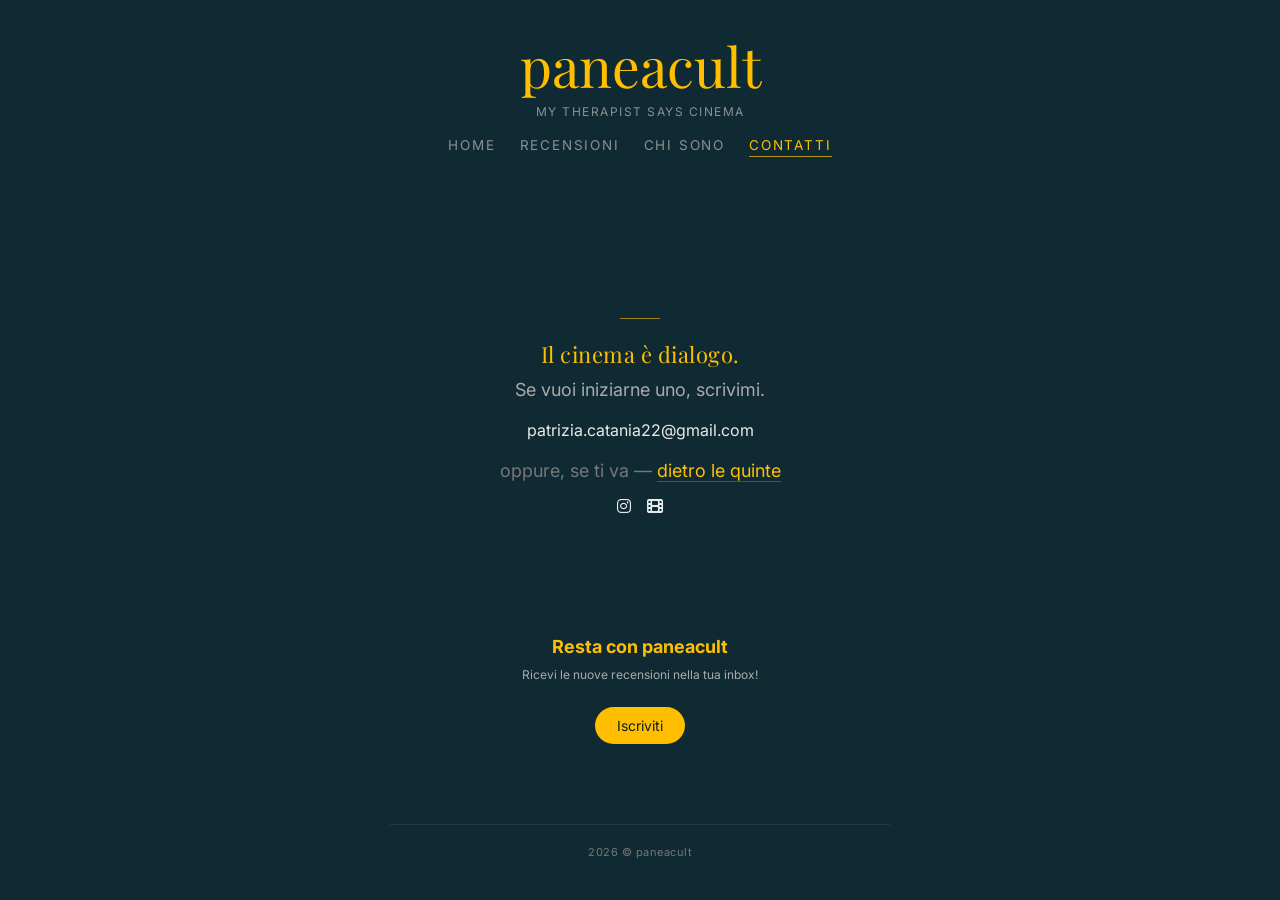
<file: contatti.html>
<!DOCTYPE html>
<html lang="it">
<head>
<meta charset="UTF-8">
<meta name="viewport" content="width=device-width, initial-scale=1.0">

<title>paneacult</title>

<link rel="stylesheet" href="style.css">

<link rel="stylesheet" href="https://cdnjs.cloudflare.com/ajax/libs/font-awesome/6.5.0/css/all.min.css">
<link href="https://fonts.googleapis.com/css2?family=Playfair+Display:wght@400;600&family=Inter:wght@300;400&display=swap" rel="stylesheet">
<!-- Open Graph -->
<meta property="og:title" content="paneacult – Recensioni di cinema">
<meta property="og:description" content="Recensioni cinematografiche: i miei contatti">
<meta property="og:image" content="https://paneacat.github.io/paneacult.github.io/contatti.html/logo.png">
<meta property="og:url" content="https://paneacat.github.io/paneacult.github.io/contatti.html">
<meta property="og:type" content="website">

  <link rel="manifest" href="manifest.json">
<meta name="theme-color" content="#0b1f26">
<meta name="apple-mobile-web-app-capable" content="yes">
<meta name="apple-mobile-web-app-status-bar-style" content="black-translucent">
<!-- Twitter (usato anche da alcune app) -->
<meta name="twitter:card" content="summary_large_image">
</head>

<body class="home">
  <!-- HEADER -->
  <header class="site-header">
  <a href="index.html" class="logo">paneacult</a>
      <p class="logo-subtitle">my therapist says cinema</p>

  <nav class="menu">
    <a href="index.html">Home</a>
    <a href="archivio.html">Recensioni</a>
    <a href="featured.html">Chi sono</a>
    <a href="contatti.html"class="active">Contatti</a>
  </nav>
</header>
  <!-- CONTENUTO -->
<section class="contact-container">

  <p class="contact-intro">
    Il cinema è dialogo.
  </p>

  <p class="contact-sub">
    Se vuoi iniziarne uno, scrivimi.
  </p>

  <a href="mailto:patrizia.catania22@gmail.com" class="contact-mail">
    patrizia.catania22@gmail.com
  </a>
<p class="contact-extra">
oppure, se ti va —
<a href="https://substack.com/@paneacult?utm_source=share&utm_medium=android&r=7pkj8b" target="_blank" rel="noopener noreferrer">
  dietro le quinte
</a>
</p>

<div class="social">
  <a href="https://www.instagram.com/paneacult_?igsh=anRrb3FoaDBwOTNx" target="_blank" rel="noopener noreferrer">
    <i class="fab fa-instagram"></i>
  </a>

  <a href="https://tvtime.com/r/3h00b" target="_blank" rel="noopener noreferrer">
    <i class="fas fa-film"></i>
  </a>
</div>
</section>
<!-- NEWSLETTER -->
<div class="container">
  <section class="newsletter">
    <div class="newsletter-inner">
      <h2>Resta con paneacult</h2>
      <p>Ricevi le nuove recensioni nella tua inbox!</p>
      <a href="#" class="newsletter-btn">Iscriviti</a>
    </div>
  </section>
</div>
  
  <!-- FOOTER -->
  <footer>
    2026 © paneacult
  </footer>

  <script src="script.js"></script>

</body>
</html>
</file>
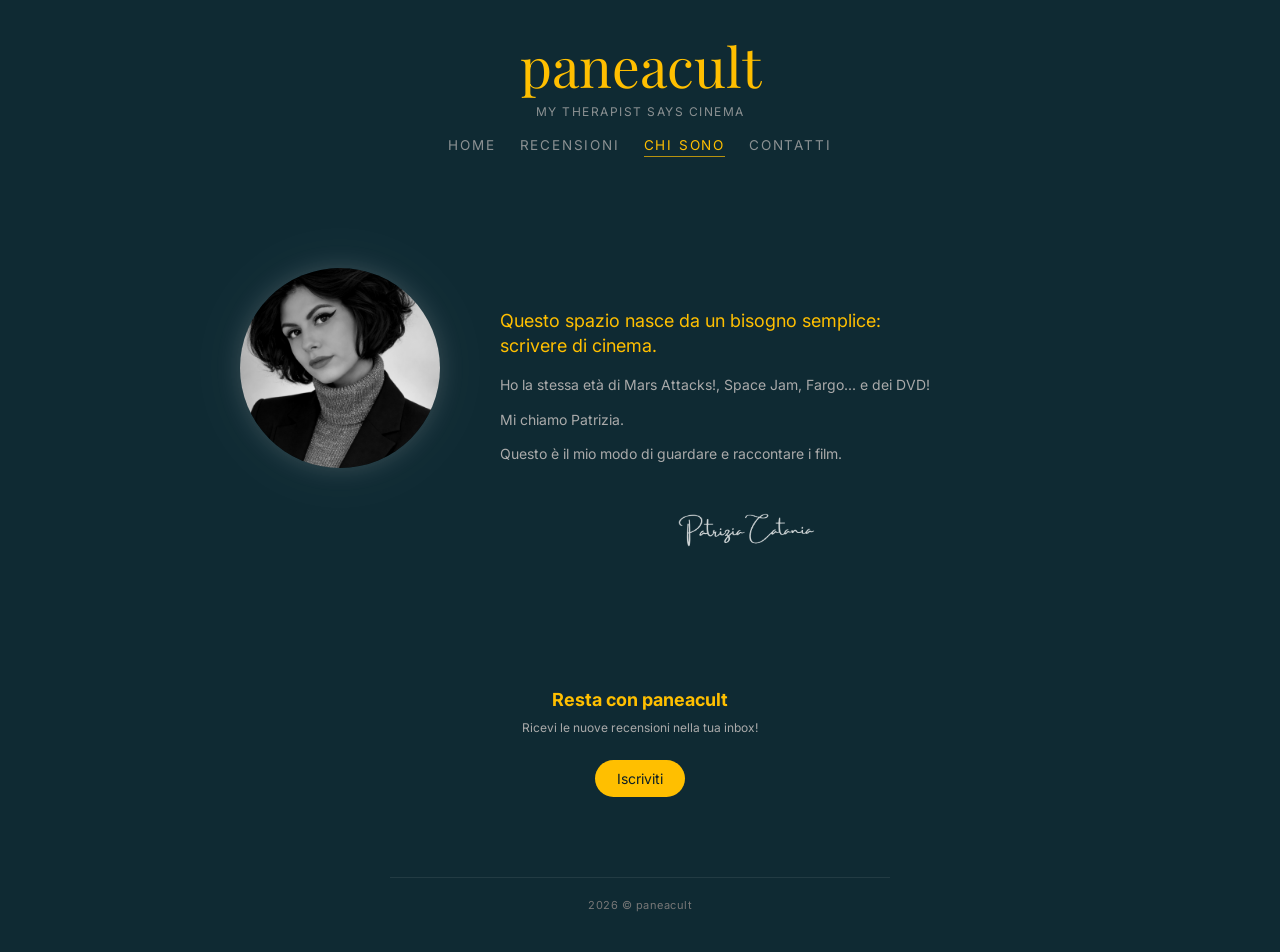
<file: featured.html>
<!DOCTYPE html>
<html lang="it">
<head>
<meta charset="UTF-8">
<meta name="viewport" content="width=device-width, initial-scale=1.0">

<title>paneacult</title>

<link rel="stylesheet" href="style.css">

<link rel="stylesheet" href="https://cdnjs.cloudflare.com/ajax/libs/font-awesome/6.5.0/css/all.min.css">
<link href="https://fonts.googleapis.com/css2?family=Playfair+Display:wght@400;600&family=Inter:wght@300;400&display=swap" rel="stylesheet">
<!-- Open Graph -->
<meta property="og:title" content="paneacult – Recensioni di cinema">
<meta property="og:description" content="Recensioni cinematografiche tra estetica, emozioni e attualità.">
<meta property="og:image" content="https://paneacat.github.io/paneacult.github.io/featured.html/logo.jpg">
<meta property="og:url" content="https://paneacat.github.io/paneacult.github.io/featured.html">
<meta property="og:type" content="website">

  <link rel="manifest" href="manifest.json">
<meta name="theme-color" content="#0b1f26">
<meta name="apple-mobile-web-app-capable" content="yes">
<meta name="apple-mobile-web-app-status-bar-style" content="black-translucent">
<!-- Twitter (usato anche da alcune app) -->
<meta name="twitter:card" content="summary_large_image">
</head>

<body class="home">
<header class="site-header">
  <a href="index.html" class="logo">paneacult</a>
    <p class="logo-subtitle">my therapist says cinema</p>

  <nav class="menu">
    <a href="index.html">Home</a>
    <a href="archivio.html"">Recensioni</a>
    <a href="featured.html"class="active">Chi sono</a>
    <a href="contatti.html">Contatti</a>
  </nav>
</header>

<div class="about-grid">

  <div class="about-hero">
    <img src="img/about.jpg" alt="Patrizia">
  </div>

  <div class="about-container">
    <p class="intro">
  Questo spazio nasce da un bisogno semplice:
  <span class="break-desktop">scrivere di cinema.</span>
    </p>
    
    <p>Ho la stessa età di Mars Attacks!, Space Jam, Fargo... e dei DVD!</p>
    <p>Mi chiamo Patrizia.</p>
    <p>Questo è il mio modo di guardare e raccontare i film.</p>

    <img src="img/firma.png" class="firma-img">
  </div>
</div>
  </div>
</section>
<!-- NEWSLETTER -->
<div class="container">
  <section class="newsletter">
    <div class="newsletter-inner">
      <h2>Resta con paneacult</h2>
      <p>Ricevi le nuove recensioni nella tua inbox!</p>
      <a href="#" class="newsletter-btn">Iscriviti</a>
    </div>
  </section>
</div>


<footer>
  2026 © paneacult
</footer>

<script src="script.js"></script>

</body>
</html>
</file>
<file: style.css>
html {
overflow-y: scroll;
-webkit-font-smoothing: antialiased;
-moz-osx-font-smoothing: grayscale;
}

/* ===== RESET ===== */

*,
*::before,
*::after {
  box-sizing: border-box;
  margin: 0;
  padding: 0;
}

/* Evita comportamenti strani delle immagini */
img {
  max-width: 100%;
  display: block;
}

/* Rimuove stile liste */
ul, ol {
  list-style: none;
}

/* Rimuove stile bottoni */
button {
  background: none;
  border: none;
  font: inherit;
  cursor: pointer;
}

/* ===== VAR ===== */
:root {
--bg: #0b1f26;
--gold: #ffbf00;
--text: #eaeaea;
--muted: #aaa;
--space-xs: 6px;
  --space-sm: 10px;
  --space-md: 16px;
  --space-lg: 28px;
  --space-xl: 48px;
  --space-xxl: 72px;
}  

.home-intro {
  padding: 20px;
  margin-top: 10px; /* 👈 prima era più lontano */
}

.home-intro h2 {
  font-family: 'Playfair Display', serif;
  font-size: 22px;
  color: var(--text);
}

.home-intro p {
  font-size: 12px;
  letter-spacing: 2px;
  color: var(--gold);
  margin-top: 6px;
}
.home-cinema {
  margin: 0 auto;
  max-width: 1200px; /* prima 1100 */
  margin-top: 40px;
  margin-left: auto;
  margin-right: auto;
  }

.hero {
  text-align: center;
  margin: var(--space-xl) auto var(--space-xl);
  padding: 0 20px;
}

.hero h1 {
  text-align: center;
  color: white;
  margin-bottom: var(--space-md);
  margin-bottom: 22px;
  font-size: 22px;
  line-height: 1.25;
  max-width: 380px; /* 🔥 aumenta */
  margin: 0 auto;
}

.hero p {
  font-size: 16px;
  opacity: 0.8;
}

.hero .container {
  display: flex;
  flex-direction: column;
  align-items: center;
}

/* sottotesto */
.hero-sub {
  color: #9aa3a8;
  line-height: 1.6;
  text-align: center;
  margin-top: var(--space-sm);
  margin-bottom: 8px;
  font-size: 13px;
  margin-top: 18px;
  max-width: 340px;
  margin-left: auto;
  margin-right: auto;
}

/* bottone */
.hero-cta {
  display: flex;
  justify-content: center;
  margin-top: var(--space-md);
  margin-top: 0;
}

.hero p {
  text-align: center;
}

.hero-cta a {
  display: inline-flex;
  align-items: center;
  justify-content: center;

  padding: 6px 20px 10px 20px; /* 👈 top più leggero */
  line-height: 1;
  border-radius: 999px;

  font-size: 13px;
  font-weight: 500;

  background: var(--gold);
  color: #0b1f26;

  transition: all 0.2s ease;
}

.hero-cta:hover {
  transform: translateY(-2px);
  background: #ffd54a;
}

.hero-cta a:hover {
  transform: translateY(-2px);
  background: #ffd54a;
}

.section-label {
  margin-top: 60px;

  padding-left: 20px;

  font-size: 15px;
  letter-spacing: 2px;
  text-transform: uppercase;
  margin-bottom: 13px;
  color: var(--gold);
  opacity: 0.7;
}

.section-label::after {
  content: "";
  display: block;
  width: 30px;
  height: 1px;
  background: var(--gold);
  opacity: 0.5margin-top: var(--space-xl);
  margin-bottom: var(--space-md);
}


/* ===== SLIDER ===== */

.slider-wrapper {
  position: relative;
  overflow: visible;
}

.slider {
  display: flex;
  gap: 22px;
  overflow-x: auto;
  scroll-snap-type: x mandatory;
  scroll-behavior: smooth;
  scroll-padding: 0 40px;
  padding-top: 20px;
  padding: var(--space-sm) 40px var(--space-lg);
  padding-bottom: 30px;
  -webkit-overflow-scrolling: touch;
}

.slider::-webkit-scrollbar {
  display: none;
}

.slide-item {
  flex: 0 0 auto;
  scroll-snap-align: center;
}

/* CARD */
.slide-card {
  display: block;
  border-radius: 14px;
  overflow: hidden;
  box-shadow: 0 10px 25px rgba(0,0,0,0.2);
  aspect-ratio: 16 / 9;
}

.slide-card img {
  width: 100%;
  height: 100%;
  object-fit: cover;
  display: block;
  transition: transform 0.5s ease;
}

.slide-card:hover img {
  transform: scale(1.08);
}

/* TESTO */
.slide-info {
  margin-top: var(--space-sm);
  transition: transform 0.3s ease;
}

.slide-info h3 {
  font-size: 15px;
  font-weight: 500;
  color: #fff;
  line-height: 1.3;
  margin-bottom: 2px;
}

.slide-info p {
  font-size: 12px;
  color: var(--gold);
  margin-top: 2px;
}

/* SPAZIO FINALE */
.slider::after {
  content: "";
  flex: 0 0 40px;
}

/* ===== CINEMA MODE ===== */

/* stato base */
.slide-item {
  opacity: 0.4;
  transform: scale(0.9);
  transition: all 0.4s ease;
}

/* card attiva (hover desktop) */
.slide-item:hover {
  opacity: 1;
  z-index: 2;
}
.slide-item:hover .slide-info {
  transform: translateY(6px);
}
/* le altre quando hover su slider */
.slider:hover .slide-item:not(:hover) {
  opacity: 0.3;
  transform: scale(0.92);
}


/* ===== HOVER SOLO DESKTOP ===== */
@media (hover: hover) and (pointer: fine) {

  .slider:hover .slide-card {
    opacity: 0.4;
    transform: scale(0.9);
  }

  .slide-card:hover {
    opacity: 1;
    transform: scale(1.05);
    z-index: 2;
  }

}

/* ===== BASE ===== */
body {
font-family: 'Inter', sans-serif;
padding-top: 13px;
background: #0f2a33;
}

/* ===== LINK ===== */
a {
text-decoration: none;
color: var(--text);
}

a:hover {
color: var(--gold);
}

/* ===== HEADER ===== */

.site-header {
position: relative;
z-index: 10;
padding-bottom: 15px;
}

.menu {
flex-wrap: wrap;
}

.logo {
font-family: 'Playfair Display', serif;
font-size: 55px;
color: var(--gold);
display: block;
text-align: center;
margin: 0 auto 18px;
  margin-bottom: 14px;
}

.menu {
display: flex;
justify-content: center;
gap: 24px;
margin-bottom: 20px;
}

.menu a {
font-size: 12px;
letter-spacing: 1.5px;
color: var(--muted);
text-transform: uppercase;
position: relative;
opacity: 0.8;
}

.menu a.active {
color: var(--gold);
opacity: 1;
}

.subtitle {
  font-weight: 300;
  max-width: 520px;
  margin: 8px 0 16px;
  letter-spacing: 0.2px;
  font-size: 16px;
  line-height: 1.4;
  color: #9aa3a8;
  margin-top: 8px;
}

.series {
  font-size: 0.85rem;
  letter-spacing: 2px;
  text-transform: uppercase;
  color: var(--gold);
  opacity: 0.8;
  margin-bottom: 18px;
}

.empty-state {
  display: none;
  text-align: center;
  margin: 120px auto 80px;
  padding: 0 20px;
  font-family: 'Playfair Display', serif;
  font-size: 18px;
  line-height: 1.6;
  color: #ddd;
  letter-spacing: 0.3px;
  opacity: 0;
  filter: blur(6px);
  transform: translateY(10px);
  transition: 
    opacity 0.6s ease,
    filter 0.6s ease,
    transform 0.6s ease;
}

/* quando appare */
.empty-state.show {
  opacity: 1;
  filter: blur(0);
  transform: translateY(0);
}

/* stellina */
.empty-state .star {
  color: var(--gold);
  margin-left: 8px;
  text-shadow:
    0 0 6px rgba(255,191,0,0.4),
    0 0 14px rgba(255,191,0,0.25);
}

.menu a.active::after {
content: "";
position: absolute;
height: 1px;
width: 100%;
background: var(--gold);
bottom: -4px;
left: 0;
opacity: 0.7;
}

.menu a:hover {
color: var(--gold);
}

.menu a:hover::after {
content: "";
position: absolute;
height: 1px;
width: 100%;
background: var(--gold);
bottom: -4px;
left: 0;
opacity: 0.7;
}

.menu a::after {
content: "";
position: absolute;
height: 1px;
width: 0;
background: var(--gold);
bottom: -4px;
left: 0;
transition: 0.3s;
}

.social {
display: flex;
justify-content: center;
gap: 16px;
margin: 15px 0;
}

.social a:hover {
color: var(--gold);
transform: translateY(-2px);
}

.section {
  margin-bottom: 40px;
  margin-top: 80px;
}

.genre-bar {
  border: none;
  padding: 0;
  margin: 16px 0 28px;
  font-size: 13px;
  text-transform: uppercase;
  letter-spacing: 1px;
  color: #888;
  opacity: 0.7;
}

.genre-bar::before {
  content: "Genere — ";
  color: #555;
}

.hero::before 
{content: "";
position: absolute;
width: 320px;
height: 320px;
border-radius: 50%;
pointer-events: none;
background: radial-gradient(
circle,
rgba(255,191,0,0.12) 0%,
transparent 70%
);
top: 50%;
left: 50%;
transform: translate(-50%, -50%);
z-index: 0;
}
.
/* ===== GRID ===== */
.grid {
display: grid;
gap: 40px;
margin-top: 20px;
}

/* ===== FILTRI ===== */

.filtri {
  display: flex;
  flex-direction: column;
  align-items: center;
  gap: 14px;
  margin: 30px auto;
}

/* righe */
.filtri-row {
  display: flex;
  justify-content: center;
  gap: 12px;
  flex-wrap: wrap;
  width: 100%;
  max-width: 900px; /* 🔥 fondamentale */
}

/* bottoni */
.filtro {
  padding: 8px 16px;
  font-size: 12px;
  border-radius: 999px;
  background: transparent;
  color: #aaa;
  border: 1px solid rgba(255,255,255,0.25);
  transition: all 0.2s ease;
}

.filtro.attivo {
  background: var(--gold);
  color: #0b1f26;
  border-color: var(--gold);
}

.filtro:not(.attivo):hover {
  border-color: var(--gold);
  color: var(--gold);
  background: rgba(255,191,0,0.1);
}
/* ===== CARD ===== */
.card {
  position: relative;
  margin: 0;
  border-radius: 0; /* 🔥 via curve */
  background: transparent;
  box-shadow: none;
}

.card img {
  width: 100%;
  object-fit: cover;
}
.card::after {
  display: none;
  content: "";
  position: absolute;
  inset: 0;
  background: linear-gradient(
    to top,
    rgba(0,0,0,0.7),
    rgba(0,0,0,0.1)
  );
  z-index: 1; /* 🔥 fondamentale */
}

/* quando sparisce */
.card.hide {
  opacity: 0;
  transform: translateY(10px);
  pointer-events: none;
  display: none;
}

/* quando appare */
.card.show {
  opacity: 1;
  transform: translateY(0);
}

/* hover */

.card:hover img {
transform: scale(1.03);
}

.card:hover .card-info h3 {
opacity: 0.85;
transform: translateY(-2px);
transition: 0.2s ease;
}

.card:hover p {
color: #ccc;
}

/* ===== CARD TEXT ===== */
.card-info {
  position: static; 
  bottom: 12px;   /* 🔥 invece di margin-bottom */
  left: 12px;
  z-index: 2;
  color: white;
  margin-top: 6px;
  text-align: left;
  padding-top: 0;
}

/* TITOLO */
.card-info h3 {
  margin: 0; /* 🔥 reset totale */
  margin-bottom: 2px; /* attaccato al regista */
  line-height: 1.2;
}

/* REGISTA */
.card-info p {
  margin: 0;
  margin-top: 0; /* 🔥 niente stacco */
  line-height: 1.2;
  color: var(--gold);
}

/* ===== LAYOUT ===== */
.container {
max-width: 1100px;
margin: 0 auto;
padding: 0 20px;
margin-bottom: 6px;
overflow: visible;
}


.archivio-grid {
  display: grid;
  grid-template-columns: repeat(3, 1fr); /* 🔥 TRE IN FILA */
  gap: 24px;
}

.archivio-grid .card img {
  aspect-ratio: 1 / 1; /* 🔥 quadrato */
  border-radius: 10px;
}

.archivio-grid h3 {
font-weight: 500;
color: var(--gold);
margin-top: 10px;
}

.archivio-grid p {
font-size: 14px;
color: #aaa;
}


.archivio-grid .card {
  position: relative;
  display: block;
}

/* TOGLI OVERLAY CINEMATICO */
.archivio-grid .card::after {
  display: none;
}

/* TESTO TORNA SOTTO */
.archivio-grid .card-info {
  position: static;
  margin-top: 8px;
}

/* STELLINE SOPRA AL TESTO */
.archivio-grid .rating {
  position: static;
  margin-top: 6px;
  margin-bottom: 4px;
}

.archivio-grid .card img {
width: 100%;
aspect-ratio: 1 / 1;
object-fit: cover;
border-radius: 10px;
}

.contact-container::before {
content: "";
display: block;
width: 40px;
height: 1px;
background: var(--gold);
margin: 0 auto 20px;
opacity: 0.6;
}


.contact-intro {
font-family: 'Playfair Display', serif;
font-size: 22px;
color: var(--gold);
margin-bottom: 10px;
letter-spacing: 0.5px;
}

.contact-sub {
font-size: 18px;
color: #aaa;
margin-bottom: 20px;
}

.contact-email {
display: inline-block;
margin: 25px 0;
font-size: 16px;
color: var(--gold);
border-bottom: 1px solid rgba(255,191,0,0.4);
padding-bottom: 2px;
transition: 0.2s ease;
}

.contact-email:hover {
border-color: var(--gold);
}

.contact-mail::after {
content: "";
position: absolute;
left: 0;
bottom: -2px;
width: 0;
height: 1px;
background: var(--gold);
transition: width 0.3s ease;
}

.contact-mail:hover::after {
width: 100%;
}

.contact-extra {
margin-top: 20px;
font-size: 18px;
color: #777;
}
.contact-extra a {
color: var(--gold);
text-decoration: none;
border-bottom: 1px solid rgba(255,191,0,0.3);
transition: 0.2s ease;
}

.contact-extra a:hover {
border-color: var(--gold);
}
.contact-container {
margin: 130px auto 60px;
text-align: center;

}

/* ===== NEWSLETTER ===== */

.newsletter {
margin: 100px auto 80px;
padding: 0 20px;
margin-top: var(--space-xxl);
text-align: center;
}

.newsletter-inner {
max-width: 420px;
margin: 0 auto;
display: flex;
flex-direction: column;
align-items: center;
}

.newsletter h2 {
color: var(--gold);
font-size: 18px;
margin-bottom: 10px;
}

.newsletter p {
font-size: 12px;
color: #aaa;
margin-bottom: 25px;
}

.newsletter-btn {
display: inline-block;
padding: 10px 22px;
border-radius: 24px;
background: var(--gold);
color: #0b1f26;
font-size: 14px;
}

/* link archivio */
.newsletter-link {
margin-top: 20px;
}

.newsletter-link a {
font-size: 13px;
color: #aaa;
}

.newsletter-link a:hover {
color: var(--gold);
}

footer {
margin: 60px auto 30px;
padding: 20px 20px 10px;
text-align: center;
font-size: 11px;
color: #777;
letter-spacing: 0.5px;
border-top: 1px solid rgba(255,255,255,0.08);
max-width: 500px;
}

.review-hero {
  border-radius: 16px;
  position: relative;
}

.review-hero img {
  width: 100%;
  height: 320px;
  object-fit: cover;
  display: block;
}

.review-hero::after {
  content: "";
  position: absolute;
  bottom: 0;
  left: 0;
  width: 100%;
  height: 60%;
  background: linear-gradient(
    to bottom,
    rgba(11, 31, 38, 0) 0%,
    rgba(11, 31, 38, 0.9) 100%
  );
}

.review-container {
  max-width: 900px; /* uguale alla barra */
  margin: 0 auto;
  padding: 0 24px;
  margin-top: 20px;
}

.review-container h1 {
font-family: 'Playfair Display', serif;
font-size: 28px;
color: var(--gold);
margin-top: 13px;
}

.review-container p {
  margin-bottom: 18px;
}
.review-container .back-archivio {
  text-align: center;
}

.meta {
  margin-top: 6px;
  margin-bottom: 4px;
  font-size: 14px; 
  color: #aaa;
}

.genere {
  margin-bottom: 10px;
 font-size: 13px; 
  font-size: 11px;
  border-radius: 999px;
  border: 1px solid rgba(255,255,255,0.2);
  color: #777;
  transition: 0.2s;
  padding: 9px 18px;
}

.genere.attivo {
  background: var(--gold);
  color: #0b1f26;
  border-color: var(--gold);
}

.genere:not(.attivo):hover {
  color: var(--gold);
  border-color: var(--gold);
}
.review-text {
max-width: 650px;
  font-size: 17px;
  line-height: 1.9;
  color: #ddd;
  }

.review-text p {
margin-bottom: 20px;
}

/* ===== HOME CINEMATICA ===== */
.home .card {
  padding-bottom: 10px;
  border-bottom: 1px solid rgba(255,255,255,0.05);
  margin-bottom: 20px;
}
.home-grid {
 gap: 30px;
  max-width: 700px;
  margin: 0 auto;
}

.home .card img {
  aspect-ratio: 16 / 9; /* 🎬 cinematico */
  border-radius: 12px;
}

.home-grid .card img {
border-radius: 6px
}

.home .card-info h3 {
font-size: 22px;
}

.home .card-info p {
font-size: 14px;
}

.review-rating {
  position: static;
  bottom: 45px;
  left: 16px;
  z-index: 2;
  color: var(--gold);
  font-size: 16px;
  margin: 10px 0 20px;
  letter-spacing: 2px;
}

.rating {
  margin-top: 6px;
  margin-bottom: 4px; /* 🔥 meno spazio sotto */
  display: block;
  color: var(--gold);
}

.firma-review {
  margin: 22px 0 28px;
}

.firma-review img {
width: 240px; /* 👈 più grande */
  max-width: 80%;
  display: block;
  opacity: 0.9;
  filter: brightness(0) invert(1);
}

.back-archivio {
  text-align: center;
  margin: 25px 0 10px;
}

.back-archivio a {
  display: inline-block;
  font-size: 13px;
  color: #888;
  border-bottom: 1px solid rgba(255,255,255,0.2);
  padding-bottom: 2px;
}

.back-archivio a:hover {
color: var(--gold);
border-color: var(--gold);
}

.about {
  max-width: 1000px;
  margin: 80px auto;
  padding: 0 20px;
  align-items: center;
  gap: 60px;
}

.about img {
width: 100%;
max-width: 200px;
display: block;
margin: 30px auto;
}
  
.about-hero img {
  width: 200px;
  height: 200px;
  object-fit: cover;
  object-position: center 25%;
  border-radius: 50%;
  transform: translateY(20px); /* 👈 QUI */
  filter: grayscale(100%);
  transition: 0.3s ease;
  box-shadow:
    0 0 25px rgba(255,191,0,0.2),
    0 0 60px rgba(255,191,0,0.08);
}
  
.about-hero img:hover {
filter: grayscale(0%);
box-shadow:
0 0 30px rgba(255,191,0,0.25),
0 0 80px rgba(255,191,0,0.1);
}
  
.about-grid {
  display: grid;
  grid-template-columns: 220px 1fr;
  gap: 40px;
  align-items: center;
  max-width: 800px;
  margin: 60px auto 0;
}

.about-hero {
  display: flex;
  justify-content: center;
}

.about-container {
  display: flex;
  flex-direction: column;
  justify-content: flex-end;
}

.about-container p {
font-size: 14px;
line-height: 1.6;
color: #aaa;
margin-bottom: 10px;
}

  
.about-container .intro {
  color: var(--gold);
  font-size: 18px;
  line-height: 1.4;
  margin-bottom: 16px;
}

/* nome */
.about-container .firma {
color: #fff;
}

.about-container .line {
  display: inline-block;
  margin-top: 4px;
}

.about-container p:last-of-type {
margin-bottom: 4px;
}

.firma-manifesto {
margin: 100px auto 0;
max-width: 600px;
margin-top: 20px !important;
}

/* FIRMA centrata */
.firma-img {
display: block;
filter: brightness(0) invert(1);
transform: rotate(-1deg);
margin: 6px auto 0;
margin-top: 0 !important;
  opacity: 0.8;
  width: 240px;   /* 👈 aumenta qui */
  max-width: 80%;
}

.firma-manifesto p {
font-family: 'Playfair Display', serif;
font-size: 20px;
line-height: 1.6;
margin-bottom: 20px;
}

/* firma */
.firma-manifesto span {
display: block;
font-size: 14px;
color: var(--gold);
opacity: 0.8;
letter-spacing: 1px;
}
.social-icon img {
width: 18px;
opacity: 0.8;
transition: 0.2s;
}

.social-icon img:hover {
opacity: 1;
}
.end-link {
text-align: center;
margin: 60px 0 20px;  
font-size: 18px;
  letter-spacing: 1px;
  color: #aaa;
}

.end-link a {
font-size: 13px;
color: #aaa;
border-bottom: 1px solid rgba(255,255,255,0.2);
transition: 0.2s ease;
}

.end-link a:hover {
color: var(--gold);
border-color: var(--gold);
}
/* stato iniziale nascosto */
.card.hidden {
opacity: 0;
transform: translateY(20px);
}

/* animazione quando appare */
.card.show {
opacity: 1;
transform: translateY(0);
transition: opacity 0.5s ease, transform 0.5s ease;
}

.load-more {
  display: flex;
  justify-content: center; /* 🔥 centrato */
  margin: 30px 0 10px;
}

#loadMoreBtn {
background: transparent;
border: 1px solid rgba(255,255,255,0.2);
color: #aaa;
padding: 8px 16px;
font-size: 12px;
border-radius: 20px;
transition: 0.2s ease;
}

#loadMoreBtn:hover {
border-color: var(--gold);
color: var(--gold);
}

.watch {
  margin-bottom: 20px;
  font-size: 15px;
}

.watch a {
  display: inline-block;
  margin-left: 6px;
  padding: 4px 12px;
  border-radius: 14px;
  background: rgba(255,191,0,0.15);
  color: var(--gold) !important;
  font-size: 13px;
  transition: 0.2s ease;
}

.watch a:hover {
  background: rgba(255,191,0,0.25);
}

.review-hero::after {
  content: none !important;
}

.logo {
  margin-bottom: 6px; /* 👈 prima era tipo 14px */
}

.logo-subtitle {
  text-align: center;
  font-size: 12px;
  letter-spacing: 1.5px;
  text-transform: uppercase;
  color: var(--muted);
  margin-top: -4px; /* avvicina al titolo */
  margin-bottom: 18px;
  opacity: 0.8;
}

.hero-kicker {
  text-align: center;
  font-size: 13px;
  letter-spacing: 2px;
  text-transform: uppercase;
  color: var(--gold);
  opacity: 0.8;
  margin-bottom: 12px;
}

.hero-kicker::after {
  content: "";
  display: block;
  width: 40px;
  height: 1px;
  background: var(--gold);
  margin: 8px auto 0;
  opacity: 0.6;
}
/* ===== FILTRI ===== */

.filtri-row.top { 
  margin-bottom: 6px;
}

.filtri-row.bottom {
  max-width: 800px;
}

/* nasconde scrollbar (opzionale) */
.filtri-row.generi::-webkit-scrollbar {
  display: none;
}

.filtri-row.generi .filtro {
  flex: 0 0 auto;
}


/* ===== HOME GRID ===== */

/* Desktop (default) */
.home .home-grid {
  display: grid;
  grid-template-columns: repeat(3, 1fr); /* 3 colonne pulite */
  gap: 20px;
}




/* ===== MOBILE ===== */
@media (max-width: 599px) {

  /* ===== HOME ===== */
.about-grid {
    display: flex;
    flex-direction: column; /* 🔥 impila */
    align-items: center;
    gap: 30px;
  }

  .about-hero {
    justify-content: center;
  }

  .about-hero img {
    transform: none; /* 🔥 toglie spostamento */
    margin-bottom: 10px;
  }

  .about-container {
    text-align: center; /* 🔥 centra testo */
    align-items: center;
    max-width: 300px;
  }

  .about-container p {
    text-align: center;
  }

  .about-container .intro {
    text-align: center;
  }
  
  .menu {
    flex-wrap: wrap;
    gap: 10px;
  }

  .menu a {
    font-size: 10px;
    letter-spacing: 0.8px;
  }

  .home .section {
    padding: 0 14px;
  }

  .site-header {
    padding-top: 15px;
  }

  .break-desktop {
    display: inline;
  }
  .archivio-grid {
    grid-template-columns: repeat(2, 1fr);
    padding: 0 14px;
    display: grid;
    gap: 24px;
  }

  .home .card img {
    width: 100%;
    aspect-ratio: 16 / 9;
    object-fit: cover;
    border-radius: 14px;
  }

  .home .card-info {
    margin-top: 10px;
  }

  .home .card-info h3 {
    font-size: 20px;
    line-height: 1.3;
    color: var(--gold);
  }

  .home .card-info p {
    font-size: 13px;
    opacity: 0.8;
  }

  .card-info {
    margin-top: 12px;
  }

  .archivio-grid .card-info h3 {
    font-size: 14px;
    line-height: 1.3;
  }

  .archivio-grid .card-info p {
    font-size: 11px;
  }

  .rating {
    letter-spacing: 1.5px;
    margin-top: 6px;
    font-size: 15px;
    margin-bottom: 4px;
  }

  .archivio-grid .rating {
    font-size: 11px;
    letter-spacing: 1px;
  }

  .archivio-grid .card img {
    aspect-ratio: 1 / 1;
    object-fit: cover;
    border-radius: 10px;
  }

  /* ===== NEWSLETTER ===== */

  .review-container {
    margin-top: 20px;
    padding: 0 16px;
  }

.logo-subtitle {
  font-size: 10px;
  letter-spacing: 1.5px;
  margin-top: -3px;
  }
  
  .hero-kicker {
  font-size: 10px;
  letter-spacing: 1.5px;
  margin-bottom: 10px;
  }

.filtri-row {
    flex-wrap: nowrap; /* 🔥 niente wrap */
    overflow-x: auto;  /* 🔥 scroll */
    justify-content: flex-start;
    padding-left: 14px;
  }

.filtri-row.bottom {
    flex-wrap: nowrap;
    overflow-x: auto;
    gap: 10px;
    padding-left: 14px;
  }

  .filtri-row.bottom::-webkit-scrollbar {
    display: none;
  }

  .filtri-row.bottom .filtro {
    flex: 0 0 auto;
  }

.filtri-row::-webkit-scrollbar {
    display: none;
  }

  .filtro {
    flex: 0 0 auto; /* 🔥 fondamentale */
  }

      .slider {
    padding: 0 20px;
    gap: 16px;
  }

  .slide-item {
    flex: 0 0 78%; /* 👈 più elegante */
    scroll-snap-align: center;
    opacity: 1;
    transform: none;
  }

  .slide-card {
    border-radius: 14px;
    overflow: hidden;
  }

  /* niente scaling aggressivo su mobile */
  .slide-card img {
    transform: none !important;
  }
  .slide-item:active {
  transform: scale(0.97);
  }

  .hero {
    padding: 0 20px;
    margin: 30px auto 20px;
    text-align: center;
  }

  .hero h1 {
  font-weight: 600;
  font-size: 18px;   /* 👈 ridotto */
  line-height: 1.25; /* 👈 più compatto */
  margin: 0 auto;
  max-width: 300px; /* 🔥 chiave */
    }

.hero-sub {
  font-size: 8px;
}
  /* evita layout “schiacciato” */
.container,
.section {
  width: 100%;
  max-width: 1200px;
  margin: 0 auto;
}
}

/* ===== DESKTOP ===== */
@media (min-width: 900px) {

.break-desktop {
    display: block;
}
.menu a {
font-size: 13.5px;   
letter-spacing: 1.8px;
}
.archivio-grid {
  grid-template-columns: repeat(3, 1fr);
    max-width: 1250px; /* 🔥 più grande */
    margin: 0 auto;
    gap: 30px;
}
.archivio-grid .card img {
  aspect-ratio: 1 / 1;
}
  .archivio-grid .card-info h3 {
  font-size: 16px;
}

.archivio-grid .card-info p {
  font-size: 13px;
}

  .about-grid {
  display: grid;
  grid-template-columns: 220px 1fr;
  gap: 40px;
  align-items: center;
}

.about-container {
  margin: 0;
  margin-top: 40px;
  display: flex;
  flex-direction: column;
  justify-content: flex-end;
  height: 100%;
  max-width: 500px;
  text-align: left; /* 👈 TESTO ALLINEATO A SINISTRA */
}
  .about-hero {
  display: flex;
  justify-content: flex-start; /* 👈 SINISTRA */
   height: 100%;
  }
  
.about-hero img {
  width: 200px;
  height: 200px;
  object-fit: cover;
  object-position: center 25%; /* 🔥 faccia centrata */
  border-radius: 50%;
  margin: 0; /* 🔥 allineata al testo */
  filter: grayscale(100%);
  transition: 0.3s ease;
  box-shadow:
    0 0 25px rgba(255,191,0,0.2),
    0 0 60px rgba(255,191,0,0.08);
}

.about-hero img:hover {
  filter: grayscale(0%);
}
  
  
  .about-container p {
  margin-bottom: 12px;
  }

  .subtitle {
    max-width: 520px;
    font-size: 1.1rem;
  }
/* HOME → cinematica */
  
.home-grid {
    max-width: 1200px; /* 🔥 più presenza */
    margin: 0 auto;
    gap: 60px;
}
.home .card {
  margin-bottom: 10px;
}
  .home .card img {
    width: 100%;
    object-fit: cover;
    border-radius: 14px;
     aspect-ratio: 24/9;
    object-fit: cover;
  }
.hero {
    max-width: 800px;
    margin: 60px auto 80px;
  }

  .hero h1 {
  font-size: 28px;
  line-height: 1.2;
  max-width: 420px; /* 🔥 QUESTO È IL SEGRETO */
  margin: 0 auto;
  }

  .hero-kicker {
    font-size: 14px;
  }
  
.card-info h3 {
font-size: 26px;
color: var(--gold);
}

.card-info p {
font-size: 15px;
}

.rating {
font-size: 15px;
}
  
.site-header {
display: flex;
flex-direction: column;
align-items: center;
padding-top: 15px;
}
  
.newsletter {
  margin-top: 120px;
  }
  
.filtri {
    max-width: none; /* 🔥 IMPORTANTISSIMO */
  align-items: center;
  }
  
 .filtri-grid {
    grid-template-columns: repeat(6, auto); /* 🔥 qui si allinea */
  }

  .filtri-row {
  display: flex;
  justify-content: center;
  gap: 12px;
  flex-wrap: wrap; /* 🔥 TORNA NORMALE */
}

.filtri-row.top {
  margin-bottom: 6px;
}

.filtri-row.bottom {
  max-width: 800px; /* 🔥 controlla la larghezza */
}
  .filtri-row.generi::-webkit-scrollbar {
    display: none;                  /* Chrome */
  }
  
  .filtri-row.generi .filtro {
    flex: 0 0 auto;
}

.slide-item {
    flex: 0 0 420px;
  }

/* spazio finale */
.slider::after {
  content: "";
  flex: 0 0 40px;
  }

  .slide-card {
    transition: transform 0.4s ease, opacity 0.4s ease;
  }

  /* attiva */
  .slide-card:hover {
    opacity: 1;
    z-index: 2;
  }
  
.slide-card img {
  transition: transform 0.5s ease;
}
  
  .slide-card:hover img {
    transform: scale(1.08);
  }
}
</file>
